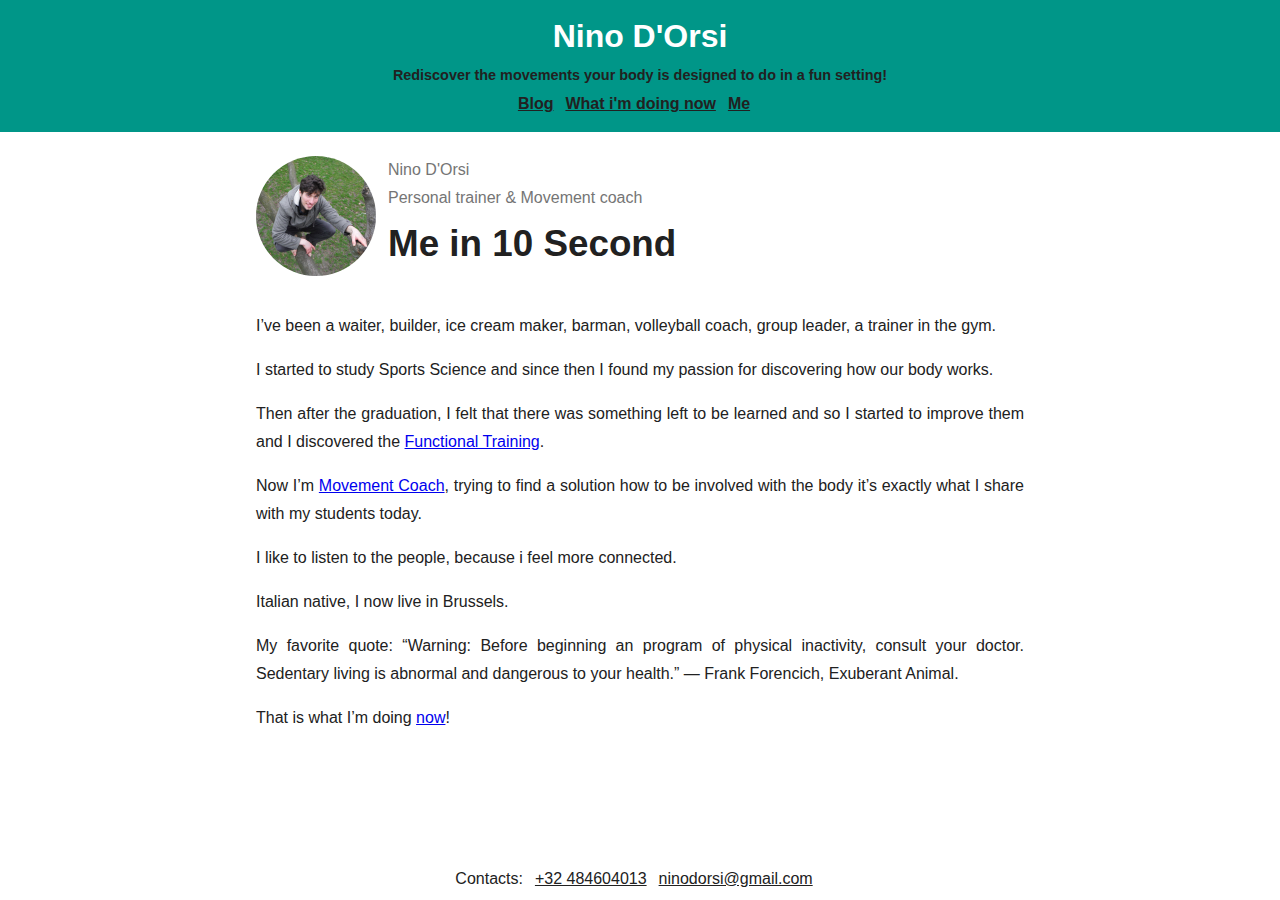
<file: index.html>
<!doctype html><html lang=en><head><meta charset=UTF-8><title>Me in 10 Second</title><meta name=viewport content="width=device-width,initial-scale=1,minimum-scale=1,maximum-scale=1"><link rel=stylesheet href=/normalize.css><link rel=stylesheet href=/index.css?20171231><meta name=description content="Nino D'Orsi own site"></head><body><header><h1>Nino D&#x27;Orsi</h1><h2>Rediscover the movements your body is designed to do in a fun setting!</h2><p class=menu><a href=/blog/ >Blog</a> <a href=/posts/now/ >What i'm doing now</a> <a href=/ >Me</a></p></header><section class=main><div class=me><figure><img src=/me.jpg alt="Picture of me"></figure><div><div>Nino D'Orsi</div><div>Personal trainer & Movement coach</div><h3>Me in 10 Second</h3></div></div><p>I’ve been a waiter, builder, ice cream maker, barman, volleyball coach, group leader, a trainer in the gym.</p><p>I started to study Sports Science and since then I found my passion for discovering how our body works.</p><p>Then after the graduation, I felt that there was something left to be learned and so I started to improve them and I discovered the <a href=/posts/fun-ctional-training/ >Functional Training</a>.</p><p>Now I’m <a href=https://www.exuberantanimal.com/blog/our-work-matters target=_blank rel=noopener>Movement Coach</a>, trying to find a solution how to be involved with the body it’s exactly what I share with my students today.</p><p>I like to listen to the people, because i feel more connected.</p><p>Italian native, I now live in Brussels.</p><p>My favorite quote: “Warning: Before beginning an program of physical inactivity, consult your doctor. Sedentary living is abnormal and dangerous to your health.” ― Frank Forencich, Exuberant Animal.</p><p>That is what I’m doing <a href=/posts/now/ >now</a>!</p></section><footer><span>Contacts:</span> <a title="Telephone number" href="tel:+32 484604013">+32 484604013</a> <a title=Email href=email:ninodorsi@gmail.com>ninodorsi@gmail.com</a></footer></body></html>
</file>
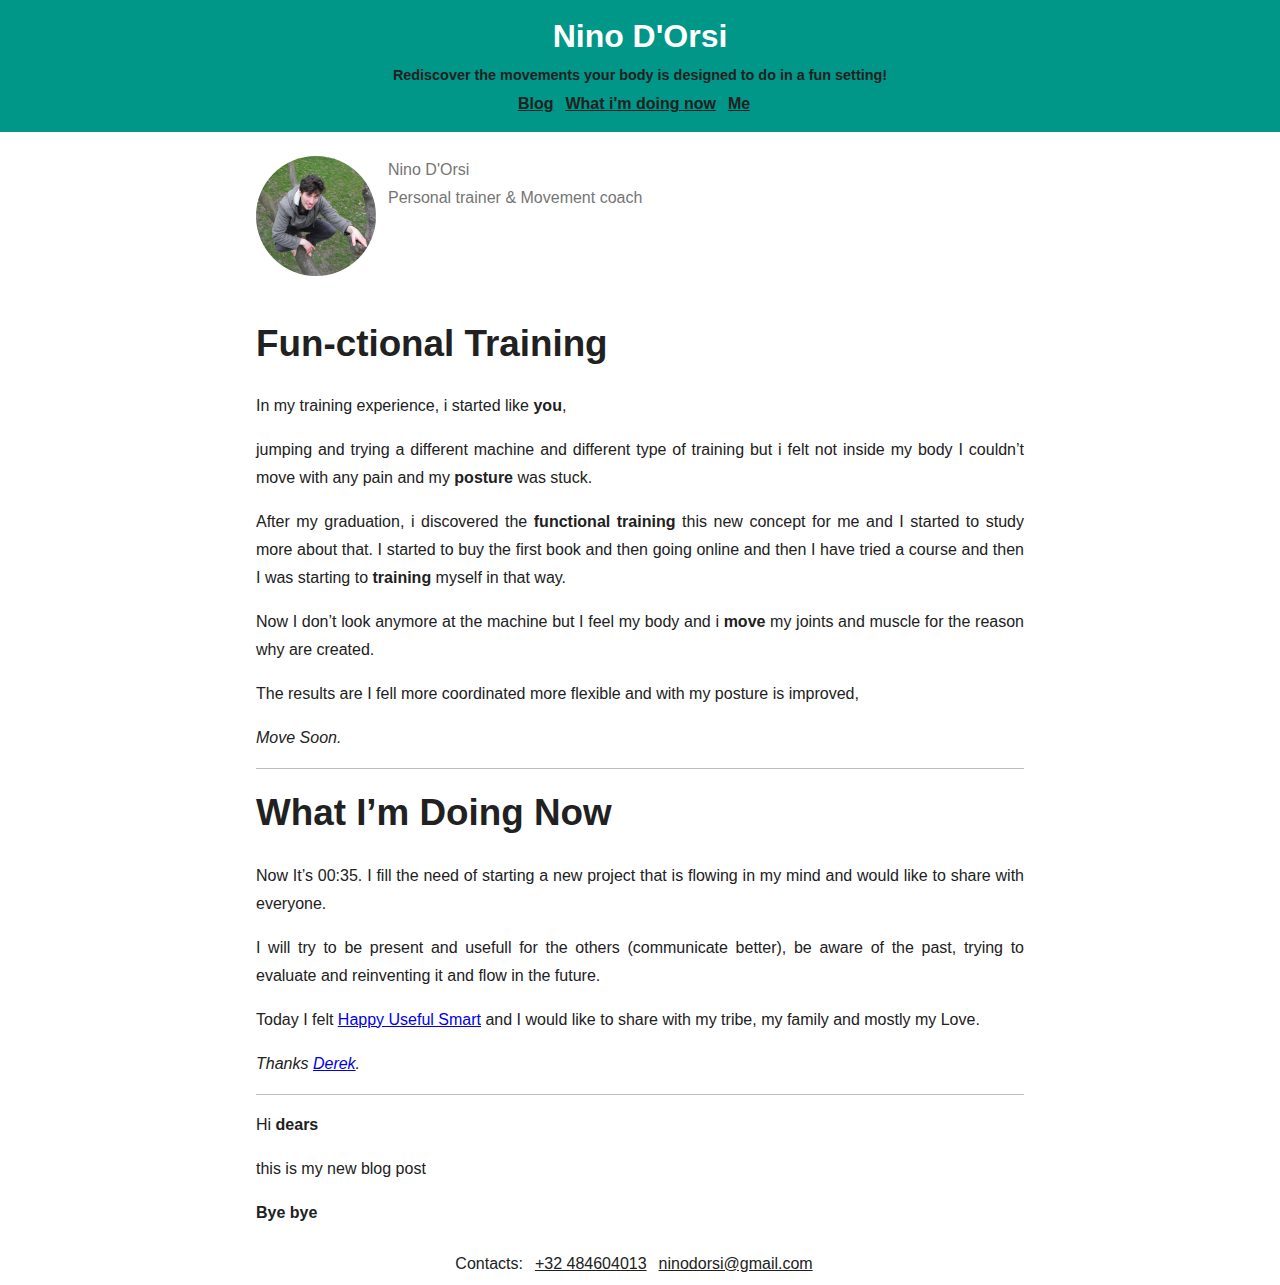
<file: blog/index.html>
<!doctype html><html lang=en><head><meta charset=UTF-8><title></title><meta name=viewport content="width=device-width,initial-scale=1,minimum-scale=1,maximum-scale=1"><link rel=stylesheet href=/normalize.css><link rel=stylesheet href=/index.css?20171231><meta name=description content="Nino D'Orsi own site"></head><body><header><h1>Nino D&#x27;Orsi</h1><h2>Rediscover the movements your body is designed to do in a fun setting!</h2><p class=menu><a href=/blog/ >Blog</a> <a href=/posts/now/ >What i'm doing now</a> <a href=/ >Me</a></p></header><section class=main><div class=me><figure><img src=/me.jpg alt="Picture of me"></figure><div><div>Nino D'Orsi</div><div>Personal trainer & Movement coach</div><h3></h3></div></div><article><h3>Fun-ctional Training</h3><p>In my training experience, i started like <strong>you</strong>,</p><p>jumping and trying a different machine and different type of training but i felt not inside my body I couldn’t move with any pain and my <strong>posture</strong> was stuck.</p><p>After my graduation, i discovered the <strong>functional training</strong> this new concept for me and I started to study more about that. I started to buy the first book and then going online and then I have tried a course and then I was starting to <strong>training</strong> myself in that way.</p><p>Now I don’t look anymore at the machine but I feel my body and i <strong>move</strong> my joints and muscle for the reason why are created.</p><p>The results are I fell more coordinated more flexible and with my posture is improved,</p><p><em>Move Soon.</em></p></article><article><h3>What I’m Doing Now</h3><p>Now It’s 00:35. I fill the need of starting a new project that is flowing in my mind and would like to share with everyone.</p><p>I will try to be present and usefull for the others (communicate better), be aware of the past, trying to evaluate and reinventing it and flow in the future.</p><p>Today I felt <a href=https://goo.gl/images/a9vcFV target=_blank rel=noopener>Happy Useful Smart</a> and I would like to share with my tribe, my family and mostly my Love.</p><p><em>Thanks <a href=https://sivers.org/ml target=_blank rel=noopener>Derek</a>.</em></p></article><article><h3></h3><p>Hi <strong>dears</strong></p><p>this is my new blog post</p><p><strong>Bye bye</strong></p></article></section><footer><span>Contacts:</span> <a title="Telephone number" href="tel:+32 484604013">+32 484604013</a> <a title=Email href=email:ninodorsi@gmail.com>ninodorsi@gmail.com</a></footer></body></html>
</file>
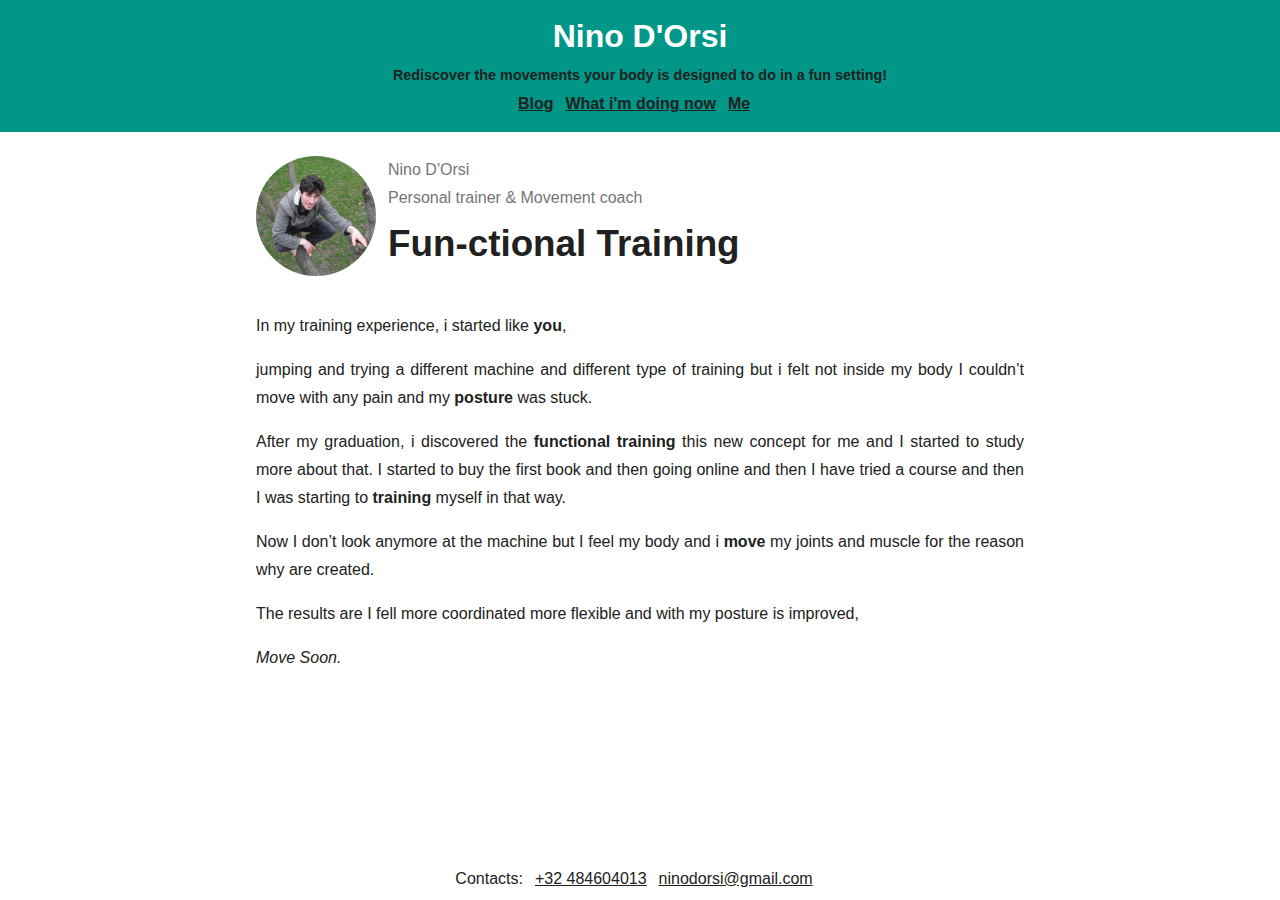
<file: posts/fun-ctional-training/index.html>
<!doctype html><html lang=en><head><meta charset=UTF-8><title>Fun-ctional Training</title><meta name=viewport content="width=device-width,initial-scale=1,minimum-scale=1,maximum-scale=1"><link rel=stylesheet href=/normalize.css><link rel=stylesheet href=/index.css?20171231><meta name=description content="Nino D'Orsi own site"></head><body><header><h1>Nino D&#x27;Orsi</h1><h2>Rediscover the movements your body is designed to do in a fun setting!</h2><p class=menu><a href=/blog/ >Blog</a> <a href=/posts/now/ >What i'm doing now</a> <a href=/ >Me</a></p></header><section class=main><div class=me><figure><img src=/me.jpg alt="Picture of me"></figure><div><div>Nino D'Orsi</div><div>Personal trainer & Movement coach</div><h3>Fun-ctional Training</h3></div></div><p>In my training experience, i started like <strong>you</strong>,</p><p>jumping and trying a different machine and different type of training but i felt not inside my body I couldn’t move with any pain and my <strong>posture</strong> was stuck.</p><p>After my graduation, i discovered the <strong>functional training</strong> this new concept for me and I started to study more about that. I started to buy the first book and then going online and then I have tried a course and then I was starting to <strong>training</strong> myself in that way.</p><p>Now I don’t look anymore at the machine but I feel my body and i <strong>move</strong> my joints and muscle for the reason why are created.</p><p>The results are I fell more coordinated more flexible and with my posture is improved,</p><p><em>Move Soon.</em></p></section><footer><span>Contacts:</span> <a title="Telephone number" href="tel:+32 484604013">+32 484604013</a> <a title=Email href=email:ninodorsi@gmail.com>ninodorsi@gmail.com</a></footer></body></html>
</file>
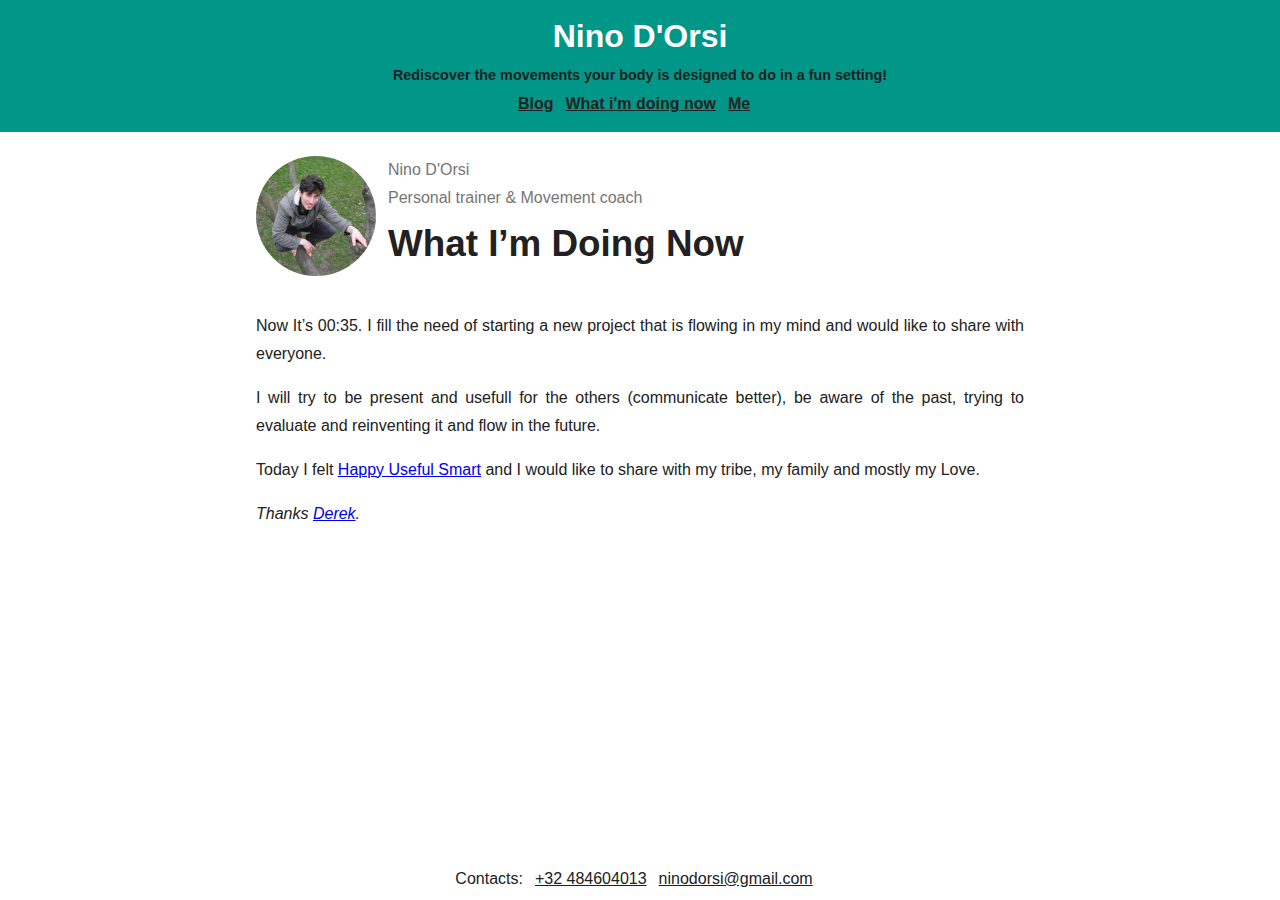
<file: posts/now/index.html>
<!doctype html><html lang=en><head><meta charset=UTF-8><title>What I’m Doing Now</title><meta name=viewport content="width=device-width,initial-scale=1,minimum-scale=1,maximum-scale=1"><link rel=stylesheet href=/normalize.css><link rel=stylesheet href=/index.css?20171231><meta name=description content="Nino D'Orsi own site"></head><body><header><h1>Nino D&#x27;Orsi</h1><h2>Rediscover the movements your body is designed to do in a fun setting!</h2><p class=menu><a href=/blog/ >Blog</a> <a href=/posts/now/ >What i'm doing now</a> <a href=/ >Me</a></p></header><section class=main><div class=me><figure><img src=/me.jpg alt="Picture of me"></figure><div><div>Nino D'Orsi</div><div>Personal trainer & Movement coach</div><h3>What I’m Doing Now</h3></div></div><p>Now It’s 00:35. I fill the need of starting a new project that is flowing in my mind and would like to share with everyone.</p><p>I will try to be present and usefull for the others (communicate better), be aware of the past, trying to evaluate and reinventing it and flow in the future.</p><p>Today I felt <a href=https://goo.gl/images/a9vcFV target=_blank rel=noopener>Happy Useful Smart</a> and I would like to share with my tribe, my family and mostly my Love.</p><p><em>Thanks <a href=https://sivers.org/ml target=_blank rel=noopener>Derek</a>.</em></p></section><footer><span>Contacts:</span> <a title="Telephone number" href="tel:+32 484604013">+32 484604013</a> <a title=Email href=email:ninodorsi@gmail.com>ninodorsi@gmail.com</a></footer></body></html>
</file>
